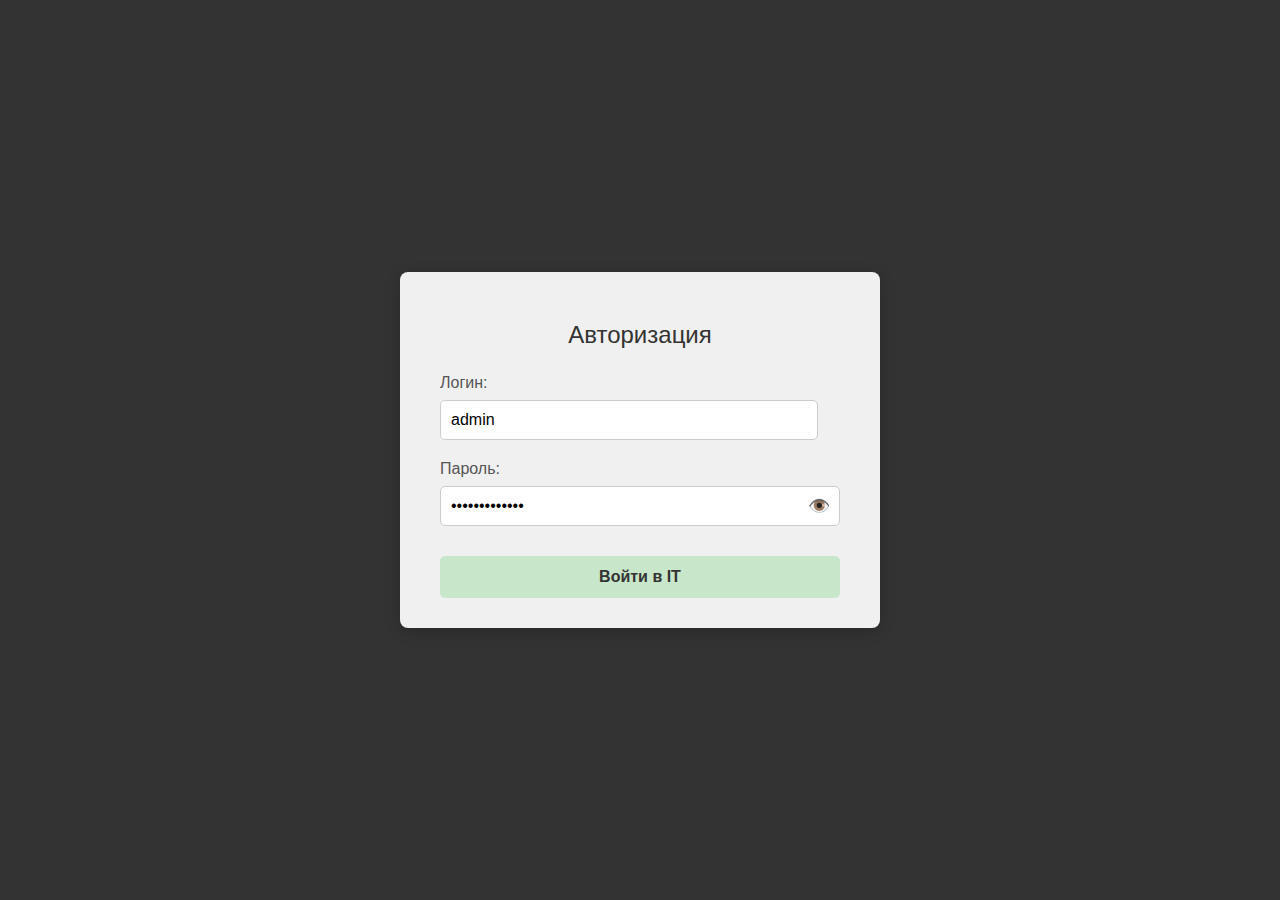
<file: admin_frontend/admin_panel.html>
<!DOCTYPE html>
<html lang="ru">
<head>
    <meta charset="UTF-8">
    <meta name="viewport" content="width=device-width, initial-scale=1.0">
    <title>Админ-панель</title>
    <link rel="stylesheet" href="css/style.css"> <!-- Подключим общие стили -->
    <link rel="stylesheet" href="css/admin_panel.css"> <!-- Стили для админ-панели -->
</head>
<body class="admin-body">
    <header class="admin-header">
        <div class="admin-header-content">
            <nav class="admin-nav">
                <button id="navProducts" class="nav-button active">Товары</button>
                <button id="navOrders" class="nav-button">Заказы</button>
                <!-- Можно добавить другие разделы, например, Промокоды -->
            </nav>
            <div class="admin-user-info">
                <span id="adminUsername">admin</span> <!-- Сюда можно будет подгружать имя пользователя -->
                <button id="logoutButton" class="btn btn-exit">Выход</button>
            </div>
        </div>
    </header>

    <main class="admin-main-content">
        <section id="productsSection" class="content-section active">
            <!-- Сюда будет загружаться контент для управления товарами -->
            <h2>Имеющиеся товары</h2>
            <div class="actions-bar">
                <input type="text" id="productSearch" placeholder="Поиск по названию/артикулу...">
                <button id="addProductButton" class="btn btn-action">Добавить товар</button>
            </div>
            <div id="productsTableContainer">
                <!-- Таблица товаров будет генерироваться здесь -->
            </div>
            <div id="productsPaginationContainer" class="pagination">
                <!-- Пагинация для товаров -->
            </div>
        </section>

        <section id="ordersSection" class="content-section">
            <!-- Сюда будет загружаться контент для управления заказами -->
            <h2>Имеющиеся заказы</h2>
            <div class="actions-bar">
                <input type="text" id="orderSearch" placeholder="Поиск по номеру/email...">
                <select id="orderStatusFilter">
                    <option value="">Все статусы</option>
                    <!-- Статусы будут добавляться динамически -->
                </select>
            </div>
            <div id="ordersTableContainer">
                <!-- Таблица заказов будет генерироваться здесь -->
            </div>
            <div id="ordersPaginationContainer" class="pagination">
                <!-- Пагинация для заказов -->
            </div>
        </section>
    </main>

    <!-- Модальное окно/Попап для добавления/редактирования товара -->
    <div id="productModal" class="modal" style="display: none;">
        <div class="modal-content">
            <span class="close-button" onclick="closeProductModal()">×</span>
            <h3 id="productModalTitle">Добавить товар</h3>
            <form id="productForm">
                <input type="hidden" id="productId"> <!-- Для редактирования -->

                <div class="form-group">
                    <label for="productName">Наименование:</label>
                    <input type="text" id="productName" name="name" required>
                </div>
                <div class="form-group">
                    <label for="productArticle">Артикул:</label>
                    <input type="text" id="productArticle" name="article" required>
                </div>
                <div class="form-group">
                    <label for="productDescription">Описание:</label>
                    <textarea id="productDescription" name="description" rows="4"></textarea>
                </div>
                <div class="form-group">
                    <label for="productPrice">Цена за единицу:</label>
                    <input type="number" id="productPrice" name="price" step="0.01" required>
                </div>
                <div class="form-group">
                    <label for="productStock">Количество на складе:</label>
                    <input type="number" id="productStock" name="stock_quantity" required>
                </div>
                <div class="form-group">
                    <label for="productManufacturer">Производитель:</label>
                    <input type="text" id="productManufacturer" name="manufacturer" required>
                </div>
                <div class="form-group">
                    <label for="productTechnology">Технология лампы:</label>
                    <select id="productTechnology" name="product_technology" required>
                        <!-- Опции будут добавлены из Enum -->
                    </select>
                </div>
                <div class="form-group">
                    <label for="productSocket">Цоколь:</label>
                    <input type="text" id="productSocket" name="socket" required>
                </div>
                <div class="form-group">
                    <label for="productPower">Мощность (W):</label>
                    <input type="number" id="productPower" name="power" step="0.1" required>
                </div>
                <div class="form-group">
                    <label for="productLumens">Световой поток (Лм):</label>
                    <input type="number" id="productLumens" name="lumens">
                </div>
                <div class="form-group">
                    <label for="productColorTemp">Цветовая темп. (K):</label>
                    <input type="number" id="productColorTemp" name="color_temperature">
                </div>
                <div class="form-group">
                    <label for="productVoltage">Напряжение (V):</label>
                    <input type="text" id="productVoltage" name="voltage">
                </div>
                <div class="form-group">
                    <label for="productEnergyClass">Класс энергоэффективности:</label>
                    <select id="productEnergyClass" name="class_energy_efficiency">
                        <!-- Опции будут добавлены из Enum -->
                    </select>
                </div>
                <div class="form-group">
                    <label for="productIsActive">Активен:</label>
                    <input type="checkbox" id="productIsActive" name="is_active" checked>
                </div>
                <div class="form-group">
                    <label for="productImages">Изображения:</label>
                    <input type="file" id="productImages" name="images" multiple accept="image/*">
                    <div id="existingImagesPreview" class="images-preview">
                        <!-- Для отображения существующих изображений при редактировании -->
                    </div>
                </div>
                <div id="productFormError" class="error-message" style="display:none;"></div>
                <button type="submit" class="btn btn-action" id="saveProductButton">Добавить товар</button>
            </form>
        </div>
    </div>

    <!-- Модальное окно/Попап для детализации заказа -->
    <div id="orderModal" class="modal" style="display:none;">
        <div class="modal-content large"> <!-- Добавим класс для увеличения ширины -->
            <span class="close-button" onclick="closeOrderModal()">×</span>
            <h3 id="orderModalTitle">Заказ №... от ...</h3>
            <div id="orderDetailsContent">
                <!-- Детали заказа будут загружены сюда -->
            </div>
            <div class="form-group">
                <label for="orderStatusSelect">Статус заказа:</label>
                <select id="orderStatusSelect" name="status"></select>
            </div>
            <div id="orderFormError" class="error-message" style="display:none;"></div>
            <button id="saveOrderStatusButton" class="btn btn-action">Сохранить статус</button>
        </div>
    </div>


    <script src="js/api.js"></script>
    <script src="js/main_admin.js"></script>
    <script src="js/products.js"></script>
    <script src="js/orders.js"></script>
    <!-- Позже разобьем на products.js и orders.js -->
</body>
</html>
</file>
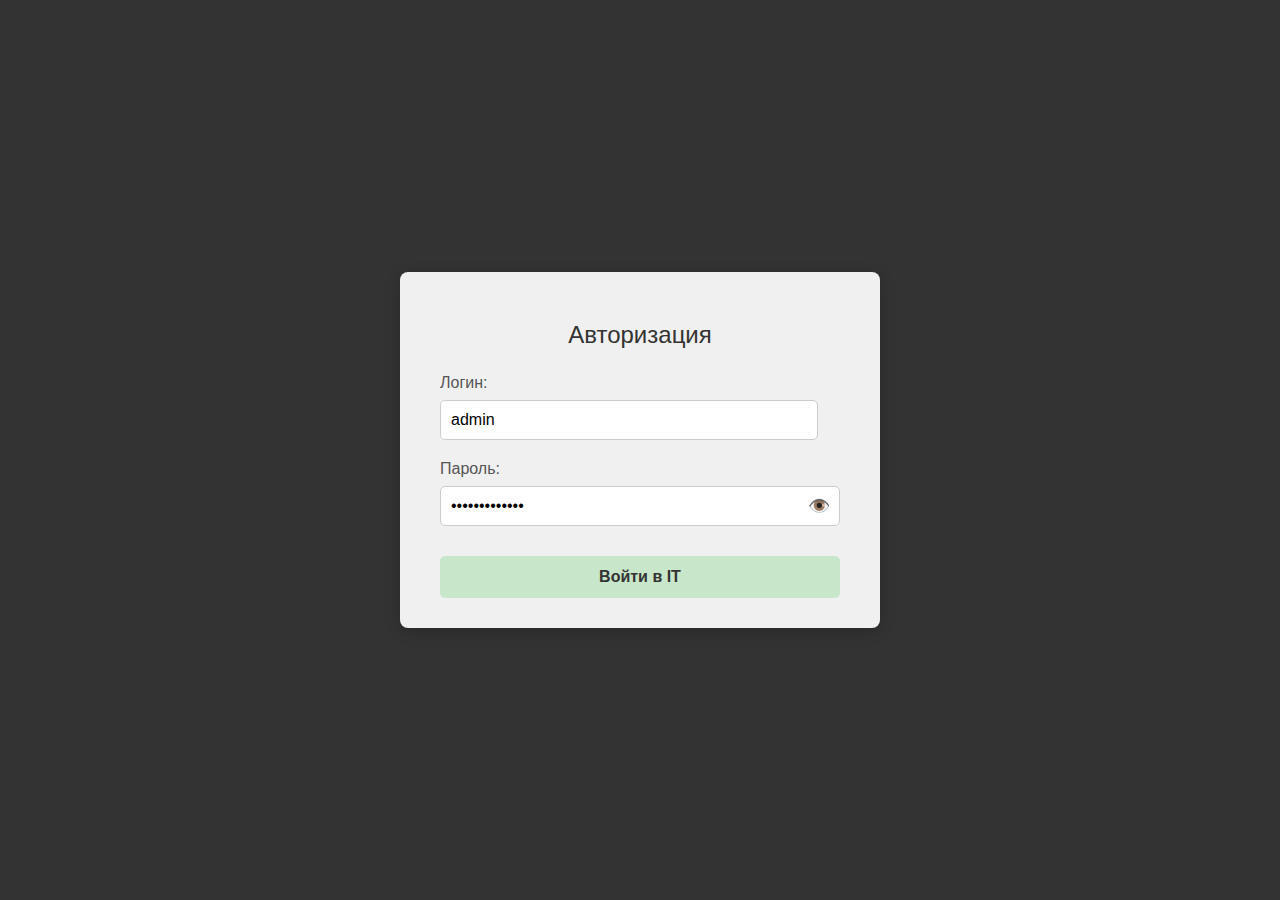
<file: admin_frontend/login.html>
<!DOCTYPE html>
<html lang="ru">
<head>
    <meta charset="UTF-8">
    <meta name="viewport" content="width=device-width, initial-scale=1.0">
    <title>Админка - Авторизация</title>
    <link rel="stylesheet" href="css/style.css">
</head>
<body>
    <div class="login-container">
        <div class="login-form-wrapper">
            <h2>Авторизация</h2>
            <form id="loginForm">
                <div class="form-group">
                    <label for="username">Логин:</label>
                    <input type="text" id="username" name="username" value="admin" required>
                </div>
                <div class="form-group">
                    <label for="password">Пароль:</label>
                    <div class="password-wrapper">
                        <input type="password" id="password" name="password" value="adminpassword" required>
                        <button type="button" id="togglePassword" class="toggle-password" aria-label="Показать пароль">
                            👁️ <!-- Иконка глаза, можно заменить на SVG или Font Awesome -->
                        </button>
                    </div>
                </div>
                <button type="submit" class="btn btn-primary">Войти в IT</button>
                <div id="errorMessage" class="error-message" style="display: none;"></div>
            </form>
        </div>
    </div>

    <script src="js/api.js"></script>
    <script src="js/auth.js"></script>
</body>
</html>
</file>
<file: admin_frontend/css/style.css>
body {
    font-family: -apple-system, BlinkMacSystemFont, 'Segoe UI', Roboto, Oxygen, Ubuntu, Cantarell, 'Open Sans', 'Helvetica Neue', sans-serif;
    display: flex;
    justify-content: center;
    align-items: center;
    min-height: 100vh;
    background-color: #333; /* Темный фон как на макете */
    margin: 0;
    color: #333;
}

.login-container {
    display: flex;
    justify-content: center;
    align-items: center;
    width: 100%;
}

.login-form-wrapper {
    background-color: #f0f0f0; /* Светло-серый фон формы */
    padding: 30px 40px;
    border-radius: 8px;
    box-shadow: 0 4px 15px rgba(0, 0, 0, 0.2);
    width: 100%;
    max-width: 400px;
    text-align: center;
}

.login-form-wrapper h2 {
    margin-bottom: 25px;
    color: #333;
    font-weight: 500;
}

.form-group {
    margin-bottom: 20px;
    text-align: left;
}

.form-group label {
    display: block;
    margin-bottom: 8px;
    font-weight: 500;
    color: #555;
}

.form-group input[type="text"],
.form-group input[type="password"] {
    width: calc(100% - 22px); /* Учитываем padding */
    padding: 10px;
    border: 1px solid #ccc;
    border-radius: 5px;
    font-size: 16px;
    box-sizing: border-box; /* Чтобы padding не увеличивал общую ширину */
}

.password-wrapper {
    position: relative;
    display: flex;
    align-items: center;
}

.password-wrapper input[type="password"],
.password-wrapper input[type="text"] { /* Когда тип меняется на text */
    width: 100%; /* Занимает всю ширину внутри обертки */
    padding-right: 40px; /* Место для кнопки глаза */
}

.toggle-password {
    position: absolute;
    right: 10px;
    top: 50%;
    transform: translateY(-50%);
    background: none;
    border: none;
    cursor: pointer;
    font-size: 18px; /* Размер иконки глаза */
    color: #777;
    padding: 0;
}


.btn {
    display: inline-block;
    padding: 12px 25px;
    font-size: 16px;
    font-weight: 600;
    text-align: center;
    text-decoration: none;
    border-radius: 5px;
    cursor: pointer;
    transition: background-color 0.2s ease;
    border: none;
}

.btn-primary {
    background-color: #c8e6c9; /* Светло-зеленый как на макете */
    color: #333; /* Темный текст на светлой кнопке */
    width: 100%; /* Кнопка на всю ширину */
    margin-top: 10px;
}

.btn-primary:hover {
    background-color: #a5d6a7; /* Чуть темнее при наведении */
}

.error-message {
    margin-top: 15px;
    color: #d9534f; /* Красный для ошибок */
    font-size: 0.9em;
    padding: 10px;
    background-color: #f2dede;
    border: 1px solid #ebccd1;
    border-radius: 4px;
}
</file>
<file: admin_frontend/css/admin_panel.css>
body.admin-body { /* Чтобы не конфликтовать со стилями login.html, если style.css общий */
    background-color: #e9ecef; /* Светлый фон для админки */
    color: #333;
    margin: 0;
    display: flex;
    flex-direction: column;
    min-height: 100vh;
}

.admin-header {
    background-color: #4a5568; /* Темно-серый/синий хедер */
    color: white;
    padding: 0 20px;
    box-shadow: 0 2px 4px rgba(0,0,0,0.1);
    width: 100%;
}

.admin-header-content {
    max-width: 1200px;
    margin: 0 auto;
    display: flex;
    justify-content: space-between;
    align-items: center;
    height: 60px;
}

.admin-nav .nav-button {
    background: none;
    border: none;
    color: #cbd5e0;
    padding: 10px 20px;
    font-size: 16px;
    cursor: pointer;
    transition: color 0.2s, border-bottom 0.2s;
    border-bottom: 3px solid transparent;
}

.admin-nav .nav-button:hover {
    color: white;
}

.admin-nav .nav-button.active {
    color: white;
    font-weight: 600;
    border-bottom: 3px solid #f8941d; /* Оранжевый акцент */
}

.admin-user-info {
    display: flex;
    align-items: center;
}

.admin-user-info #adminUsername {
    margin-right: 15px;
}

.btn-exit {
    background-color: #f8941d; /* Оранжевый */
    color: white;
    padding: 8px 15px;
    font-size: 14px;
}
.btn-exit:hover {
    background-color: #e0800f;
}

.admin-main-content {
    flex-grow: 1;
    padding: 20px;
    max-width: 1200px;
    margin: 20px auto;
    width: calc(100% - 40px);
    background-color: white;
    border-radius: 8px;
    box-shadow: 0 2px 8px rgba(0,0,0,0.05);
}

.content-section {
    display: none; /* Скрыты по умолчанию */
}
.content-section.active {
    display: block; /* Показываем активную секцию */
}

.content-section h2 {
    text-align: center;
    margin-bottom: 25px;
    font-weight: 500;
    color: #444;
}

.actions-bar {
    display: flex;
    justify-content: space-between;
    align-items: center;
    margin-bottom: 20px;
    gap: 15px;
    flex-wrap: wrap;
}

.actions-bar input[type="text"],
.actions-bar select {
    padding: 10px;
    border: 1px solid #ccc;
    border-radius: 5px;
    font-size: 15px;
    flex-grow: 1;
    min-width: 200px;
}

.btn-action {
    background-color: #e0800f; /* Оранжевый для действий */
    color: white;
    padding: 10px 20px;
}
.btn-action:hover {
    background-color: #c0700d;
}


/* Стили для таблиц (очень базовые) */
table {
    width: 100%;
    border-collapse: collapse;
    margin-bottom: 20px;
    font-size: 0.95em;
}
th, td {
    border: 1px solid #ddd;
    padding: 10px 12px;
    text-align: left;
    vertical-align: middle;
}
th {
    background-color: #f2f2f2;
    font-weight: 600;
}
tr:nth-child(even) {
    background-color: #f9f9f9;
}
td .btn-table-action {
    padding: 5px 10px;
    font-size: 0.9em;
    margin-right: 5px;
    background-color: #6c757d;
    color: white;
}
td .btn-table-action.delete {
    background-color: #dc3545;
}
td .btn-table-action:hover {
    opacity: 0.8;
}

.pagination {
    text-align: center;
    margin-top: 20px;
}
.pagination button, .pagination span {
    margin: 0 5px;
    padding: 8px 12px;
    border: 1px solid #ddd;
    background-color: white;
    cursor: pointer;
    border-radius: 4px;
}
.pagination button:disabled {
    cursor: not-allowed;
    opacity: 0.5;
}
.pagination span.current-page {
    font-weight: bold;
    background-color: #f0f0f0;
}

/* Стили для модальных окон (попапов) */
.modal {
    position: fixed;
    z-index: 1000;
    left: 0;
    top: 0;
    width: 100%;
    height: 100%;
    overflow: auto;
    background-color: rgba(0,0,0,0.5); /* Полупрозрачный фон */
    display: flex; /* Используем flex для центрирования */
    align-items: center;
    justify-content: center;
}

.modal-content {
    background-color: #fff;
    margin: auto; /* Для центрирования, если не flex */
    padding: 25px 30px;
    border: 1px solid #888;
    width: 80%;
    max-width: 600px; /* Ширина для попапа товара */
    border-radius: 8px;
    box-shadow: 0 5px 15px rgba(0,0,0,0.3);
    position: relative;
    max-height: 90vh; /* Ограничение высоты */
    overflow-y: auto; /* Прокрутка, если контент не влезает */
}
.modal-content.large {
    max-width: 800px; /* Ширина для попапа заказа */
}

.close-button {
    color: #aaa;
    float: right; /* Старый способ, но работает */
    position: absolute; /* Или так для лучшего контроля */
    top: 10px;
    right: 20px;
    font-size: 28px;
    font-weight: bold;
    cursor: pointer;
}
.close-button:hover,
.close-button:focus {
    color: black;
    text-decoration: none;
}

.modal-content h3 {
    margin-top: 0;
    margin-bottom: 20px;
    text-align: center;
}

.modal .form-group {
    margin-bottom: 15px;
}
.modal .form-group label {
    font-size: 0.95em;
}

.images-preview img {
    width: 80px;
    height: 80px;
    object-fit: cover;
    margin: 5px;
    border: 1px solid #ddd;
    border-radius: 4px;
    display: inline-block;
}
.images-preview .delete-img-btn {
    font-size: 10px;
    padding: 2px 4px;
    vertical-align: top;
}
</file>
